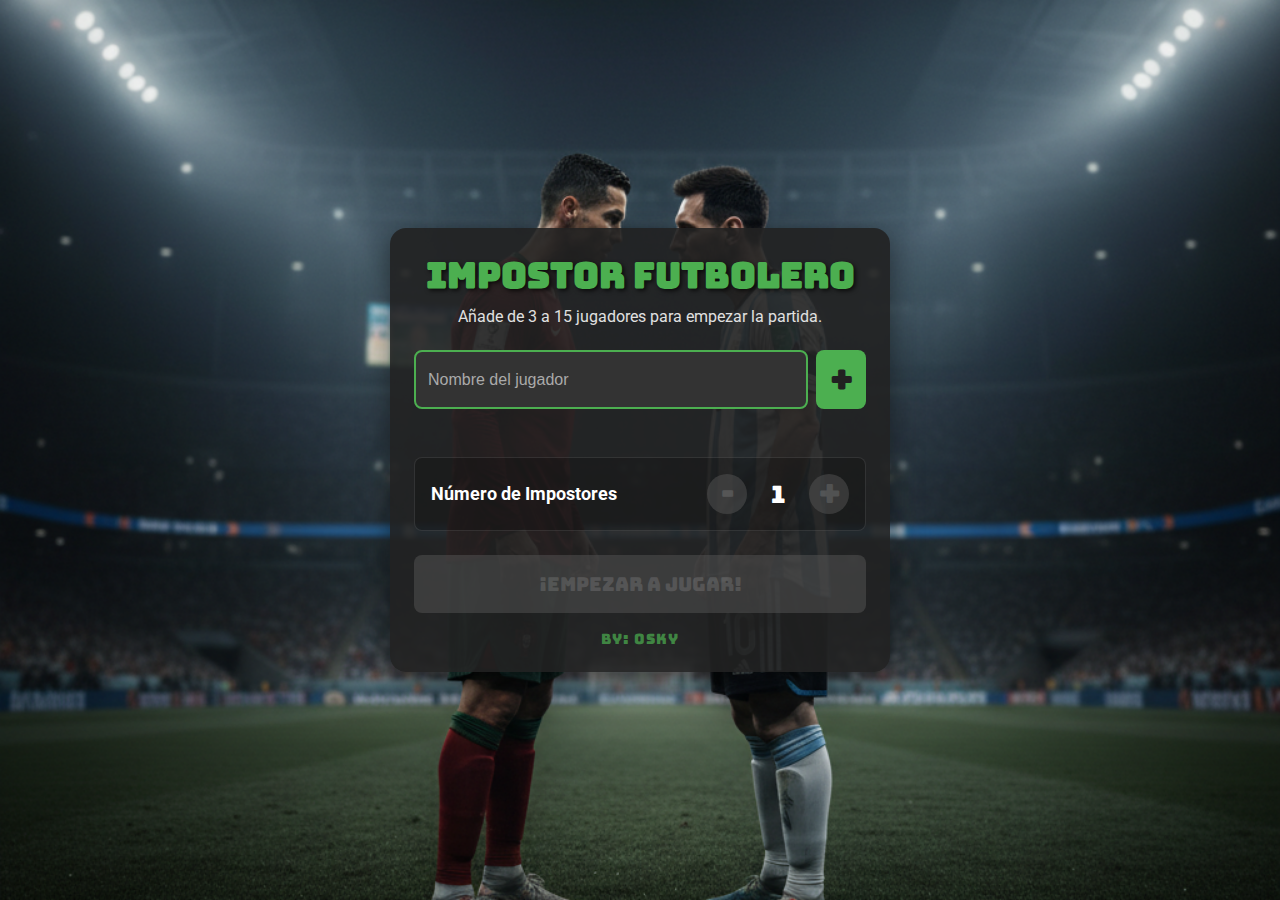
<file: index.html>
<!DOCTYPE html>
<html lang="es">
<head>
    <meta charset="UTF-8">
    <meta name="viewport" content="width=device-width, initial-scale=1.0">
    <title>Mentiroso Futbolero</title>
    <link rel="stylesheet" href="style.css">
    <link rel="preconnect" href="https://fonts.googleapis.com">
    <link rel="preconnect" href="https://fonts.gstatic.com" crossorigin>
    <link href="https://fonts.googleapis.com/css2?family=Bungee&family=Roboto:wght@400;700&display=swap" rel="stylesheet">
</head>
<body>
    <div id="app">
        <!-- Pantalla de Configuración -->
        <div id="setup-screen" class="screen active">
            <header>
                <h1>Impostor Futbolero</h1>
                <p>Añade de 3 a 15 jugadores para empezar la partida.</p>
            </header>
            <main>
                <div class="add-player-form">
                    <input type="text" id="player-name-input" placeholder="Nombre del jugador" maxlength="20">
                    <button id="add-player-btn">+</button>
                </div>
                <ul id="player-list">
                    <!-- Jugadores añadidos aparecerán aquí -->
                </ul>
                <div class="impostor-selector">
                    <label>Número de Impostores</label>
                    <div class="count-control">
                        <button id="decrease-impostors" class="control-btn" disabled>-</button>
                        <span id="impostor-count">1</span>
                        <button id="increase-impostors" class="control-btn" disabled>+</button>
                    </div>
                </div>
            </main>
            <footer>
                <button id="start-game-btn" disabled>
                    ¡Empezar a Jugar!
                </button>
                <div class="credits">By: Osky</div>
            </footer>
        </div>

        <!-- Pantalla de Juego -->
        <div id="game-screen" class="screen">
            <header>
                <h2>Toca tu tarjeta para ver tu rol</h2>
                <p id="game-instructions">Que nadie más vea tu rol. ¡Mantenlo en secreto!</p>
            </header>
            <main>
                <div id="cards-container">
                    <!-- Las tarjetas de los jugadores se generarán aquí -->
                </div>
            </main>
            <footer>
                <button id="who-starts-btn">¿Quién inicia?</button>
                <div id="start-info" class="start-info-box" style="display: none;"></div>
                <button id="restart-game-btn">
                    Nueva Partida
                </button>
            </footer>
        </div>
    </div>
    <script src="script.js"></script>
</body>
</html>
</file>
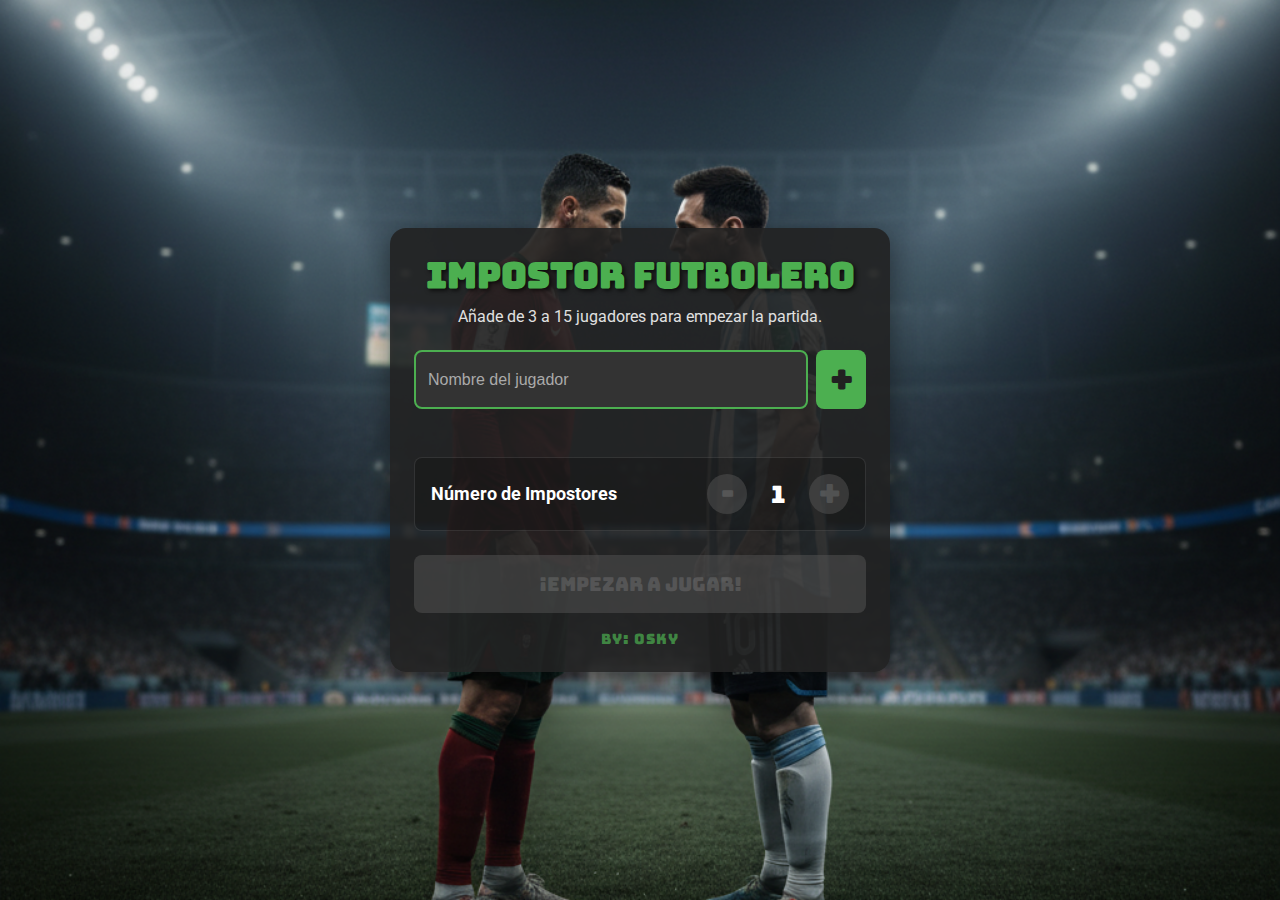
<file: index.html.html>
<!DOCTYPE html>
<html lang="es">
<head>
    <meta charset="UTF-8">
    <meta name="viewport" content="width=device-width, initial-scale=1.0">
    <title>Mentiroso Futbolero</title>
    <link rel="stylesheet" href="style.css">
    <link rel="preconnect" href="https://fonts.googleapis.com">
    <link rel="preconnect" href="https://fonts.gstatic.com" crossorigin>
    <link href="https://fonts.googleapis.com/css2?family=Bungee&family=Roboto:wght@400;700&display=swap" rel="stylesheet">
</head>
<body>
    <div id="app">
        <!-- Pantalla de Configuración -->
        <div id="setup-screen" class="screen active">
            <header>
                <h1>Impostor Futbolero</h1>
                <p>Añade de 3 a 15 jugadores para empezar la partida.</p>
            </header>
            <main>
                <div class="add-player-form">
                    <input type="text" id="player-name-input" placeholder="Nombre del jugador" maxlength="20">
                    <button id="add-player-btn">+</button>
                </div>
                <ul id="player-list">
                    <!-- Jugadores añadidos aparecerán aquí -->
                </ul>
                <div class="impostor-selector">
                    <label>Número de Impostores</label>
                    <div class="count-control">
                        <button id="decrease-impostors" class="control-btn" disabled>-</button>
                        <span id="impostor-count">1</span>
                        <button id="increase-impostors" class="control-btn" disabled>+</button>
                    </div>
                </div>
            </main>
            <footer>
                <button id="start-game-btn" disabled>¡Empezar a Jugar!</button>
                <p class="credits">By: Osky</p>
            </footer>
        </div>

        <!-- Pantalla de Juego -->
        <div id="game-screen" class="screen">
            <header>
                <h2>Toca tu tarjeta para ver tu rol</h2>
                <p id="game-instructions">Que nadie más vea tu rol. ¡Mantenlo en secreto!</p>
            </header>
            <main>
                <div id="cards-container">
                    <!-- Las tarjetas de los jugadores se generarán aquí -->
                </div>
            </main>
            <footer>
                <button id="restart-btn">
                    <img src="whistle.png" alt="Reiniciar">
                    Nueva Partida
                </button>
            </footer>
        </div>
    </div>
    <script src="script.js"></script>
</body>
</html>
</file>
<file: style.css>
:root {
    --primary-color: #4CAF50; /* Verde césped */
    --secondary-color: #FFFFFF;
    --dark-color: #212121;
    --impostor-color: #D32F2F; /* Rojo */
    --innocent-color: #1976D2; /* Azul */
    --card-bg: #f5f5f5;
    --impostor-text-color: #D32F2F; /* Rojo para texto impostor */
    --innocent-text-color: #42A5F5; /* Azul celeste para texto inocente */

    --font-title: 'Bungee', cursive;
    --font-body: 'Roboto', sans-serif;
}

* {
    box-sizing: border-box;
    margin: 0;
    padding: 0;
}

body {
    font-family: var(--font-body);
    background-color: var(--dark-color);
    background-image: url('messi_ronaldo_duel.png');
    background-size: cover;
    background-position: center;
    color: var(--secondary-color);
    display: flex;
    justify-content: center;
    align-items: center;
    min-height: 100vh;
    padding: 1rem;
}

#app {
    width: 100%;
    max-width: 500px;
    background-color: rgba(33, 33, 33, 0.9);
    border-radius: 16px;
    box-shadow: 0 10px 30px rgba(0, 0, 0, 0.5);
    overflow: hidden;
    display: flex;
    flex-direction: column;
}

.screen {
    display: none;
    flex-direction: column;
    padding: 1.5rem;
    animation: fadeIn 0.5s ease-in-out;
}

.screen.active {
    display: flex;
}

@keyframes fadeIn {
    from { opacity: 0; transform: scale(0.95); }
    to { opacity: 1; transform: scale(1); }
}

header {
    text-align: center;
    margin-bottom: 1.5rem;
}

h1, h2 {
    font-family: var(--font-title);
    color: var(--primary-color);
    margin-bottom: 0.5rem;
    text-shadow: 2px 2px 4px rgba(0,0,0,0.7);
}

h1 {
    font-size: 2.2rem;
}

h2 {
    font-size: 1.8rem;
}

p {
    color: #e0e0e0;
}

main {
    flex-grow: 1;
}

footer {
    padding-top: 1.5rem;
    text-align: center;
}

.credits {
    margin-top: 1rem;
    font-size: 0.9rem;
    color: var(--primary-color);
    font-family: var(--font-title);
    opacity: 0.7;
    letter-spacing: 1px;
}

/* --- Pantalla de Configuración --- */
.add-player-form {
    display: flex;
    margin-bottom: 1.5rem;
    gap: 0.5rem;
}

#player-name-input {
    flex-grow: 1;
    padding: 0.75rem;
    border: 2px solid var(--primary-color);
    border-radius: 8px;
    background-color: #333;
    color: var(--secondary-color);
    font-size: 1rem;
}

#player-name-input::placeholder {
    color: #aaa;
}

#add-player-btn {
    font-size: 2rem;
    font-weight: bold;
    min-width: 50px;
    padding: 0.5rem;
}

button {
    font-family: var(--font-title);
    padding: 0.75rem 1.25rem;
    border: none;
    border-radius: 8px;
    background-color: var(--primary-color);
    color: var(--dark-color);
    font-size: 1rem;
    cursor: pointer;
    transition: background-color 0.3s, transform 0.2s;
    display: flex;
    align-items: center;
    justify-content: center;
    gap: 0.5rem;
}

button:hover {
    background-color: #66BB6A;
}

button:active {
    transform: scale(0.95);
}

button:disabled {
    background-color: #555;
    color: #888;
    cursor: not-allowed;
    opacity: 0.5;
}

#player-list {
    list-style: none;
    max-height: 200px;
    overflow-y: auto;
}

.player-item {
    display: flex;
    justify-content: space-between;
    align-items: center;
    padding: 0.75rem;
    background-color: rgba(255, 255, 255, 0.1);
    border-radius: 8px;
    margin-bottom: 0.5rem;
    font-size: 1.1rem;
    animation: slideIn 0.3s ease-out;
}

@keyframes slideIn {
    from { opacity: 0; transform: translateX(-20px); }
    to { opacity: 1; transform: translateX(0); }
}

.delete-btn {
    background: none;
    border: none;
    color: var(--impostor-color);
    font-size: 1.2rem;
    cursor: pointer;
    padding: 0.2rem;
}

/* --- Selector de Impostores --- */
.impostor-selector {
    display: flex;
    justify-content: space-between;
    align-items: center;
    padding: 1rem;
    margin-top: 1.5rem;
    background-color: rgba(0, 0, 0, 0.2);
    border-radius: 8px;
    border: 1px solid rgba(255, 255, 255, 0.1);
}

.impostor-selector label {
    font-size: 1.1rem;
    font-weight: bold;
}

.count-control {
    display: flex;
    align-items: center;
    gap: 1rem;
}

.count-control span {
    font-size: 1.5rem;
    font-family: var(--font-title);
    min-width: 30px;
    text-align: center;
}

.control-btn {
    font-family: var(--font-title);
    width: 40px;
    height: 40px;
    font-size: 2rem;
    line-height: 1;
    border-radius: 50%;
    padding: 0;
    background-color: var(--secondary-color);
    color: var(--dark-color);
}

.control-btn:disabled {
    background-color: #555;
    color: #888;
    cursor: not-allowed;
    opacity: 0.5;
}

#start-game-btn, #vote-btn, #next-round-btn, #new-game-btn {
    width: 100%;
    padding: 1rem;
    font-size: 1.2rem;
}

#who-starts-btn {
    width: 100%;
    padding: 1rem;
    font-size: 1.2rem;
    margin-bottom: 0.75rem;
    background-color: var(--innocent-color);
}

#who-starts-btn:hover {
    background-color: #42A5F5;
}

#restart-btn img {
    width: 24px;
    height: 24px;
}

#start-game-btn img, #restart-game-btn img {
    width: 24px;
    height: 24px;
}

/* --- Pantalla de Juego --- */
#cards-container {
    display: grid;
    grid-template-columns: repeat(auto-fill, minmax(120px, 1fr));
    gap: 1rem;
}

.start-info-box, .vote-progress-box {
    background-color: rgba(0, 0, 0, 0.4);
    border: 2px solid var(--primary-color);
    border-radius: 8px;
    padding: 1rem;
    margin-bottom: 0.75rem; /* Added margin to separate from the button below */
    text-align: center;
    font-size: 1.2rem;
    font-weight: bold;
    color: var(--secondary-color);
    animation: fadeIn 0.5s;
}

.card {
    aspect-ratio: 3 / 4;
    perspective: 1000px;
    cursor: pointer;
}

.card-inner {
    position: relative;
    width: 100%;
    height: 100%;
    transition: transform 0.6s;
    transform-style: preserve-3d;
}

.card.flipped .card-inner {
    transform: rotateY(180deg);
}

.card-face {
    position: absolute;
    width: 100%;
    height: 100%;
    -webkit-backface-visibility: hidden;
    backface-visibility: hidden;
    border-radius: 12px;
    display: flex;
    flex-direction: column;
    justify-content: center;
    align-items: center;
    text-align: center;
    padding: 0.5rem;
    box-shadow: 0 4px 15px rgba(0,0,0,0.4);
    font-family: var(--font-title);
}

.card-front {
    background-color: var(--card-bg);
    color: var(--dark-color);
    border: 4px solid var(--secondary-color);
}

.card-front-name {
    font-size: 1.2rem;
    word-break: break-word;
}

.card-back {
    color: var(--secondary-color);
    transform: rotateY(180deg);
    font-size: 1.5rem;
}

.card-back-role {
    font-size: 1.3rem;
    word-break: break-word;
}

.card-back.impostor {
    background-color: var(--impostor-color);
}

/* --- Pantalla de Votación --- */
#vote-list-container {
    display: grid;
    grid-template-columns: repeat(auto-fill, minmax(120px, 1fr));
    gap: 1rem;
    margin-bottom: 1.5rem;
}

.vote-button {
    font-family: var(--font-body);
    font-size: 1.1rem;
    font-weight: bold;
    padding: 1.5rem 0.5rem;
    background-color: var(--card-bg);
    color: var(--dark-color);
    border: 3px solid transparent;
    border-radius: 8px;
    cursor: pointer;
    transition: all 0.2s ease-in-out;
    text-align: center;
    word-break: break-word;
}

.vote-button.selected {
    border-color: var(--primary-color);
    transform: scale(1.05);
    box-shadow: 0 0 15px rgba(76, 175, 80, 0.7);
}

/* --- Pantalla de Resultados --- */
.result-box {
    background-color: rgba(0, 0, 0, 0.4);
    border: 2px solid var(--primary-color);
    border-radius: 8px;
    padding: 2rem 1.5rem;
    margin-bottom: 1.5rem;
    text-align: center;
    font-size: 1.2rem;
    font-weight: bold;
    color: var(--secondary-color);
}

.result-box .player-name {
    color: var(--primary-color);
    font-family: var(--font-title);
    font-size: 1.4rem;
}

#next-round-btn, #new-game-btn {
    width: 100%;
}

/* Mark for viewed cards */
.card-viewed-mark {
    position: absolute;
    top: 5px;
    right: 5px;
    width: 24px;
    height: 24px;
    background-color: var(--primary-color); /* Green checkmark */
    border-radius: 50%;
    display: flex;
    justify-content: center;
    align-items: center;
    font-size: 1.2rem;
    color: var(--dark-color);
    font-weight: bold;
    visibility: hidden; /* Hidden by default */
    opacity: 0;
    transition: opacity 0.3s, visibility 0.3s;
    z-index: 2; /* Ensure it's above the player name */
}

.card.viewed .card-front .card-viewed-mark {
    visibility: visible;
    opacity: 1;
}

/* Gifs for results screen */
.result-gif {
    max-width: 150px; /* Adjust size as needed */
    height: auto;
    display: block; /* Center the image */
    margin: 1rem auto 0.5rem auto; /* Top, horizontal auto, bottom */
    border-radius: 8px;
    box-shadow: 0 4px 15px rgba(0,0,0,0.4);
}

.impostor-text {
    color: var(--impostor-text-color);
    font-weight: bold;
}

.innocent-text {
    color: var(--innocent-text-color);
    font-weight: bold;
}
</file>
